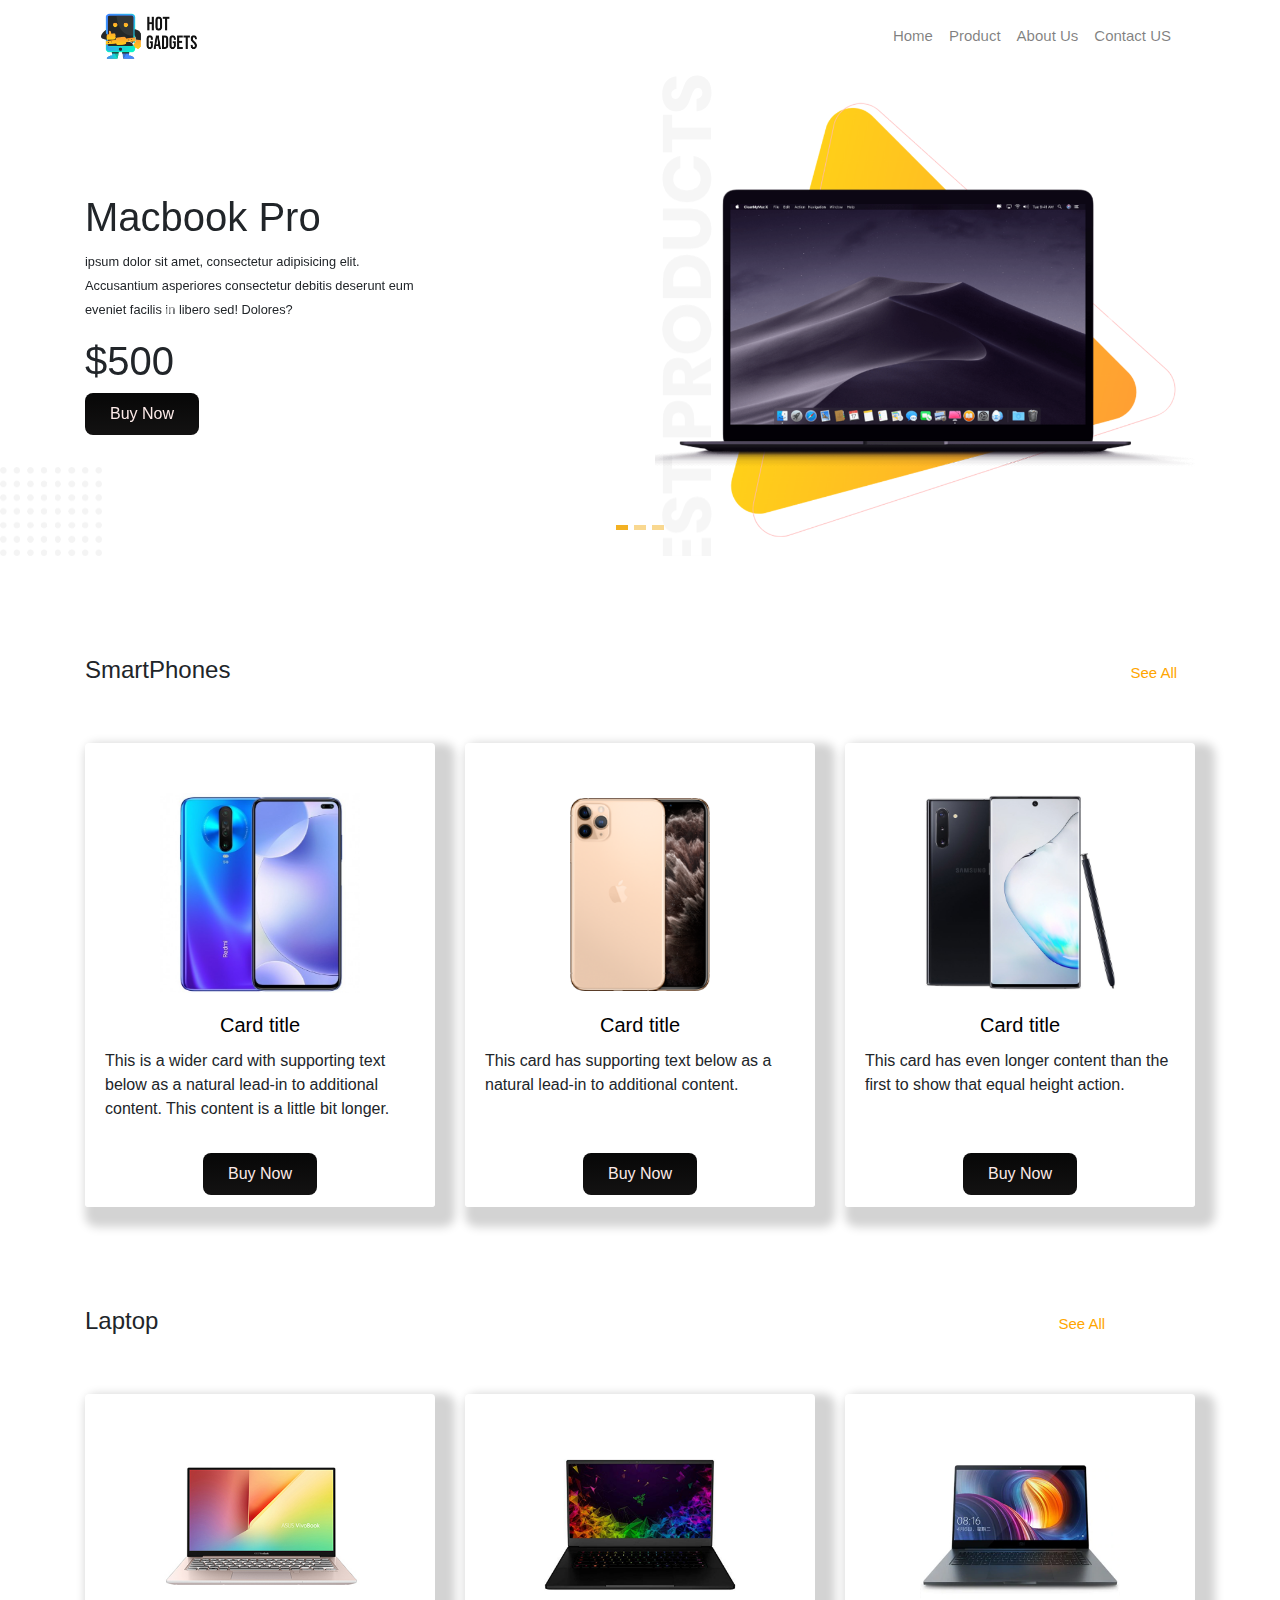
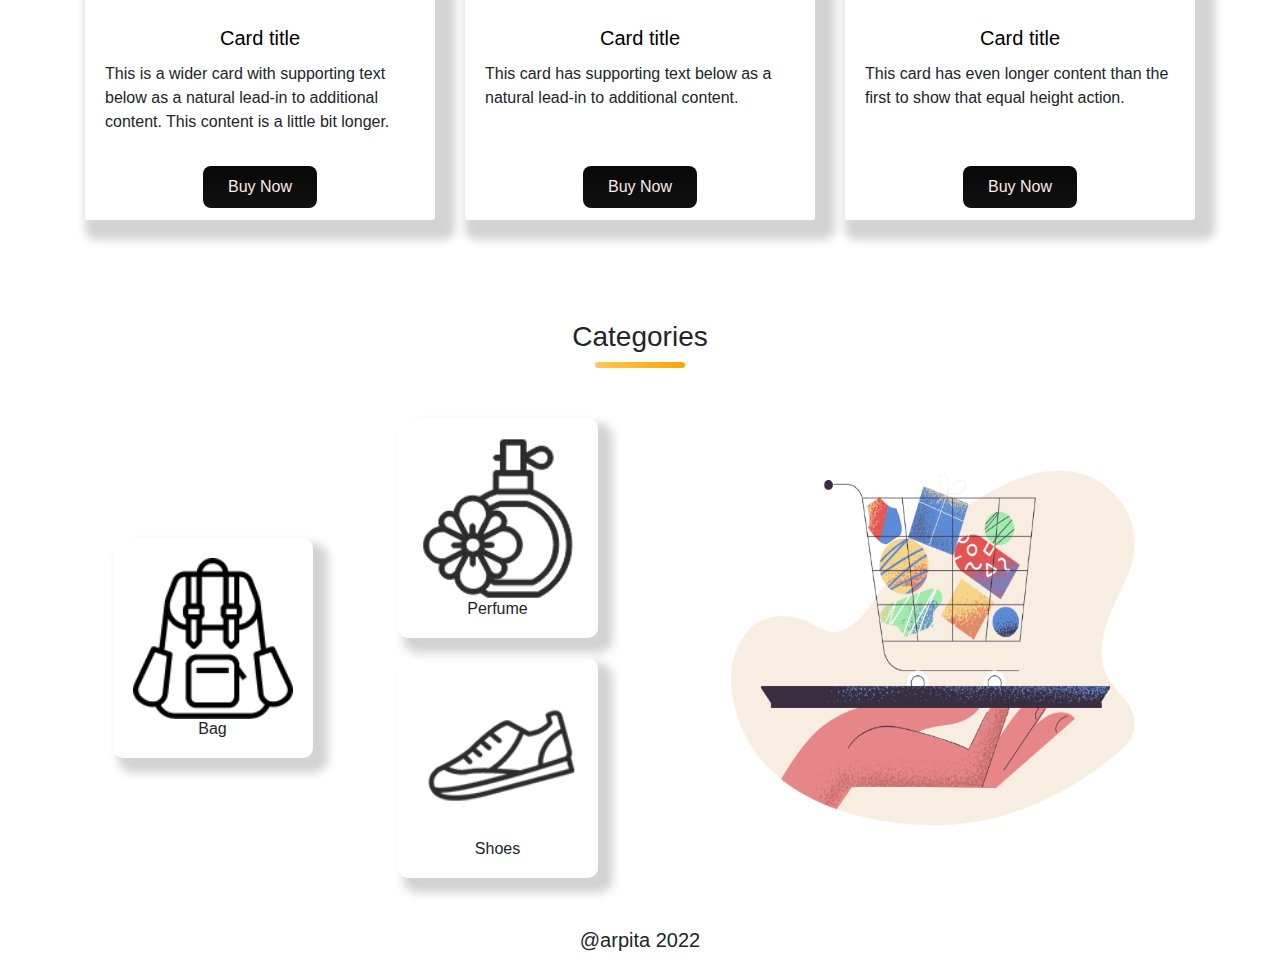
<file: index.html>
<!DOCTYPE html>
<html lang="en">
<head>
    <meta charset="UTF-8">
    <meta http-equiv="X-UA-Compatible" content="IE=edge">
    <meta name="viewport" content="width=device-width, initial-scale=1.0">
    <script src="https://cdn.jsdelivr.net/npm/jquery@3.6.0/dist/jquery.slim.min.js"></script>
    <script src="https://cdn.jsdelivr.net/npm/popper.js@1.16.1/dist/umd/popper.min.js"></script>
    <script src="https://cdn.jsdelivr.net/npm/bootstrap@4.6.1/dist/js/bootstrap.bundle.min.js"></script>
    <link rel="stylesheet" href="css/css/bootstrap.min.css">
    <link rel="stylesheet" href="style.css">
    <title>Document</title>
</head>

<body>

 
<!--================navigation===========================-->
  
<div class="container">
  <nav class="navbar navbar-expand-lg navbar-light">
    <a class="navbar-brand" href="#"><img src="logo.png" alt=""></a>
    <button class="navbar-toggler" type="button" data-toggle="collapse" data-target="#navbarNavAltMarkup" aria-controls="navbarNavAltMarkup" aria-expanded="false" aria-label="Toggle navigation">
      <span class="navbar-toggler-icon"></span>
    </button>
    <div class="collapse navbar-collapse justify-content-end" id="navbarNavAltMarkup">
      <div class="navbar-nav">
        <a class="nav-item nav-link" href="#">Home <span class="sr-only">(current)</span></a>
        <a class="nav-item nav-link" href="#">Product</a>
        <a class="nav-item nav-link" href="#">About Us</a>
        <a class="nav-item nav-link" href="#">Contact US</a>
      </div>
    </div>
  </nav>
</div>
<!-- =====================end the navigation==================-->

<!--=====================casousel=============================--->
<section class="bg-2">
  <div class="container">
    <div id="carouselExampleIndicators" class="carousel slide" data-ride="carousel">
        <ol class="carousel-indicators">
          <li data-target="#carouselExampleIndicators" data-slide-to="0" class="active"></li>
          <li data-target="#carouselExampleIndicators" data-slide-to="1"></li>
          <li data-target="#carouselExampleIndicators" data-slide-to="2"></li>
        </ol>
        <div class="carousel-inner">
            
          <div class="carousel-item active">
            <div class="row align-items-center">
                <div class="col-md-4 padded-class">   <h1>Macbook Pro</h1>
                  <p><small>ipsum dolor sit amet, consectetur adipisicing elit. Accusantium asperiores
                    consectetur debitis deserunt eum eveniet facilis in libero sed! Dolores?</small> 
                   </p>
                  <h1 class="price">$500</h1>
                  <button class="buy-now-button"> Buy Now</button></div>
                <div class="offset-md-2 col-md-6 bg-1"><img class="d-block w-100" src="banner-products/product-1.png" alt="First slide"></div>
            </div>
           
          </div>
          <div class="carousel-item">
            <div class="row align-items-center">
                <div class="col-md-4">
                  <h1>Siri</h1>
                  <P><small>ipsum dolor sit amet, consectetur adipisicing elit. Accusantium asperiores
                    consectetur debitis deserunt eum eveniet facilis in libero sed! Dolores?</small> 
                   </P>
                  <h1 class="price">$420</h1>
                  <button class="buy-now-button"> Buy Now</button>
                </div>
                <div class="offset-md-2 col-md-6 bg-1"><img class="d-block w-100" src="banner-products/slider-1.png" alt="Second slide"></div>
            </div>
           
          </div>
          <div class="carousel-item">
            <div class="row align-items-center">
                <div class="col-md-4">
                  <h1>Jumbrotron Sound Box</h1>
                  <P><small>ipsum dolor sit amet, consectetur adipisicing elit. Accusantium asperiores
                    consectetur debitis deserunt eum eveniet facilis in libero sed! Dolores?</small> 
                    </P>
                  <h1 class="price">$420</h1>
                  <button class="buy-now-button"> Buy Now</button>
                </div>
                <div class="offset-md-2 col-md-6 bg-1"><img class="d-block w-100" src="banner-products/slider-3.png" alt="Third slide">
                </div>
            </div>
          </div>
        </div>
        <a class="carousel-control-prev" href="#carouselExampleIndicators" role="button" data-slide="prev">
          <span class="carousel-control-prev-icon" aria-hidden="true"></span>
          <span class="sr-only">Previous</span>
        </a>
        <a class="carousel-control-next" href="#carouselExampleIndicators" role="button" data-slide="next">
          <span class="carousel-control-next-icon" aria-hidden="true"></span>
          <span class="sr-only">Next</span>
        </a>
      </div>
  </div>
</section>

<!--=====================casousel End=============================--->

<!--============phone Card=================-->
<section class="phones">
  <div class="container">
    <h4 class="smart-gad">SmartPhones<span class="see-all">See All</span></h4>
 
    <div class="card-deck">
     
      <div class="card">
        <div class="img-cls"><img src="phone/phone-1.png" class="card-img-top" alt="..."></div>
      
        <div class="card-body">
          
          <h5 class="card-title">Card title</h5>
          <p class="card-text">This is a wider card with supporting text below as a natural lead-in to additional content. This content is a little bit longer.</p>
        </div>
        <div class="card-footer">
          <button class="buy-now-button2"> Buy Now</button>
        </div>
      </div>
      <div class="card">
        <div class="img-cls"><img src="phone/phone-2.png" class="card-img-top" alt="..."></div>
        
        <div class="card-body">
          <h5 class="card-title">Card title</h5>
          <p class="card-text">This card has supporting text below as a natural lead-in to additional content.</p>
        </div>
        <div class="card-footer">
          <button class="buy-now-button2"> Buy Now</button>
        </div>
      </div>
      <div class="card">
        <div class="img-cls"> <img src="phone/phone-3.png" class="card-img-top" alt="..."></div>
       
        <div class="card-body">
          <h5 class="card-title">Card title</h5>
          <p class="card-text">This card has even longer content than the first to show that equal height action.</p>
        </div>
        <div class="card-footer">
          <button class="buy-now-button2"> Buy Now</button>
        </div>
      </div>
    </div>
  </div>
</section>
<!--============ End phone Card=================-->

<!--=============laptop card======================-->

<section class="laptop">
  <div class="container">
    <h4 class="smart-gad">Laptop<span class="see-all">See All</span></h4>
 
    <div class="card-deck">
     
      <div class="card">
        <div class="img-cls"><img src="laptop/product-1.png" class="card-img-top" alt="..."></div>
      
        <div class="card-body">
          
          <h5 class="card-title">Card title</h5>
          <p class="card-text">This is a wider card with supporting text below as a natural lead-in to additional content. This content is a little bit longer.</p>
        </div>
        <div class="card-footer">
          <button class="buy-now-button2"> Buy Now</button>
        </div>
      </div>
      <div class="card">
        <div class="img-cls"><img src="laptop/product-2.png" class="card-img-top" alt="..."></div>
        
        <div class="card-body">
          <h5 class="card-title">Card title</h5>
          <p class="card-text">This card has supporting text below as a natural lead-in to additional content.</p>
        </div>
        <div class="card-footer">
          <button class="buy-now-button2"> Buy Now</button>
        </div>
      </div>
      <div class="card">
        <div class="img-cls"> <img src="laptop/product-3.png" class="card-img-top" alt="..."></div>
       
        <div class="card-body">
          <h5 class="card-title">Card title</h5>
          <p class="card-text">This card has even longer content than the first to show that equal height action.</p>
        </div>
        <div class="card-footer">
          <button class="buy-now-button2"> Buy Now</button>
        </div>
      </div>
    </div>
  </div>
</section>
<!--============= End laptop card======================-->


<!--================catagories==========================-->

<section class="categories">
  <div class="container">
    <h3 class="cata">Categories</h3>
    <div class="categories-br"></div>
    <div class="row">
      <div class="last"></div>
      <div class="col-md-3 d-flex align-items-center justify-content-center">
        <div class="card-last">
            <img src="Categories/bag.png" class="card-img-top" alt="...">
            <h6 class="card-text">Bag</h6>
        </div>
    </div>

    <div class="col-md-3">
        <div class="d-flex justify-content-center">
            <div class="card-last">
                <img src="Categories/perfume.png" class="card-img-top" alt="...">
                <h6 class="card-text">Perfume</h6>
            </div>
        </div>

        <div class="d-flex justify-content-center">
          <div class="card-last2">
            <div class="card-last">
             <img src="Categories/shoe.png" class="card-img-top" alt="...">
                
                <h6 class="card-text">Shoes</h6>
            </div>
            </div>

        </div>
    </div>
      <div class="col-md-6 d-flex justify-content-center"><img  class="pale-img" src="Categories/pale-order.png" alt=""></div>
    </div>
  </div>
</section>


<!--=================end catagories=====================-->

<footer>
  <h5>@arpita 2022</h5>
</footer>




<script src="https://code.jquery.com/jquery-3.3.1.slim.min.js" integrity="sha384-q8i/X+965DzO0rT7abK41JStQIAqVgRVzpbzo5smXKp4YfRvH+8abtTE1Pi6jizo" crossorigin="anonymous"></script>
<script src="https://cdn.jsdelivr.net/npm/popper.js@1.14.3/dist/umd/popper.min.js" integrity="sha384-ZMP7rVo3mIykV+2+9J3UJ46jBk0WLaUAdn689aCwoqbBJiSnjAK/l8WvCWPIPm49" crossorigin="anonymous"></script>
<script src="https://cdn.jsdelivr.net/npm/bootstrap@4.1.3/dist/js/bootstrap.min.js" integrity="sha384-ChfqqxuZUCnJSK3+MXmPNIyE6ZbWh2IMqE241rYiqJxyMiZ6OW/JmZQ5stwEULTy" crossorigin="anonymous"></script>
    
</body>
</html>
</file>
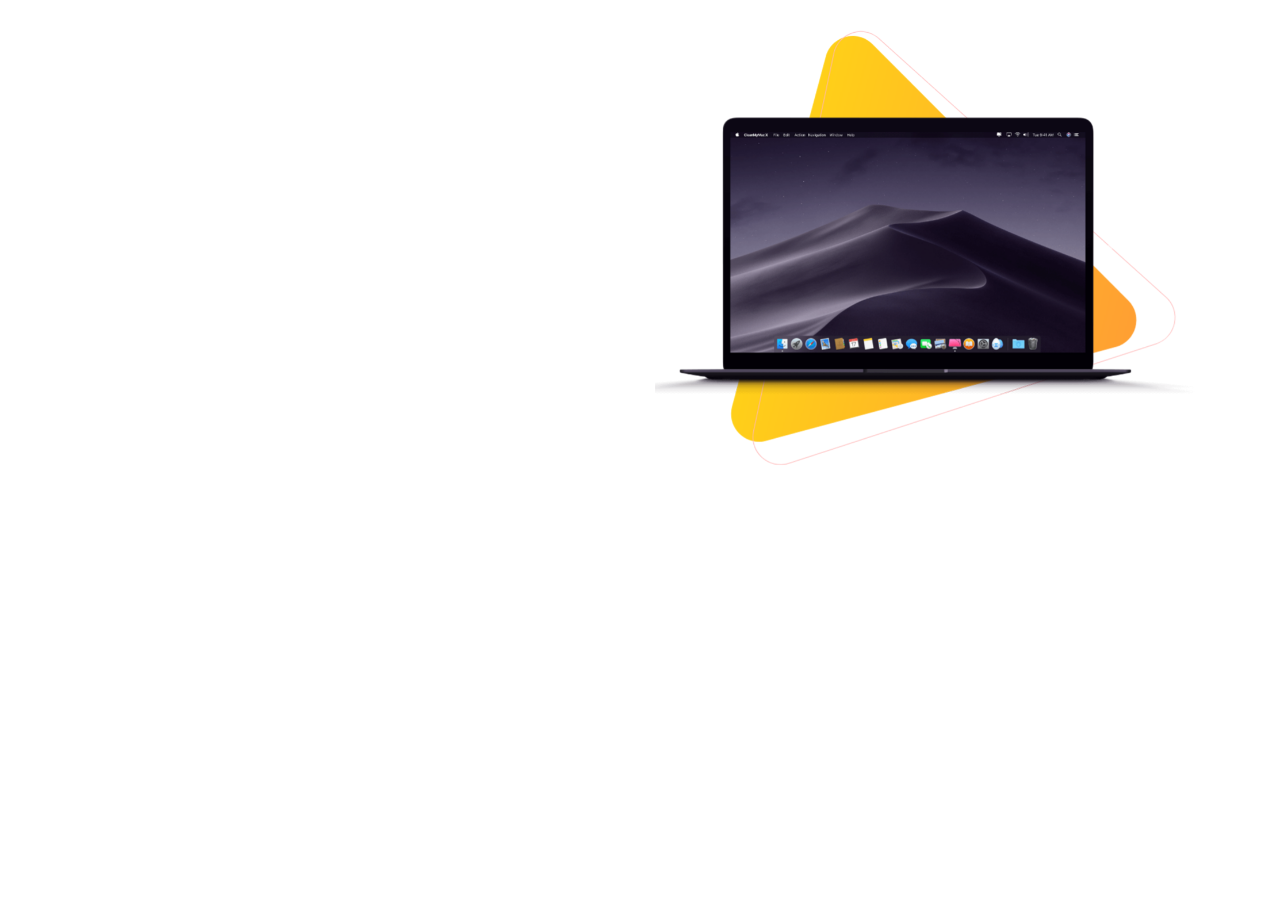
<file: exm.html>
<!DOCTYPE html>
<html lang="en">
<head>
    <meta charset="UTF-8">
    <meta http-equiv="X-UA-Compatible" content="IE=edge">
    <meta name="viewport" content="width=device-width, initial-scale=1.0">
    <link rel="stylesheet" href="css/css/bootstrap.min.css">
    <title>Document</title>
</head>
<body>

    <div class="container">
        <div id="carouselExampleIndicators" class="carousel slide" data-ride="carousel">
            <ol class="carousel-indicators">
              <li data-target="#carouselExampleIndicators" data-slide-to="0" class="active"></li>
              <li data-target="#carouselExampleIndicators" data-slide-to="1"></li>
              <li data-target="#carouselExampleIndicators" data-slide-to="2"></li>
            </ol>
            <div class="carousel-inner">
                
              <div class="carousel-item active">
                <div class="row">
                    <div class="col-md-6"></div>
                    <div class="col-md-6"><img class="d-block w-100" src="banner-products/product-1.png" alt="First slide"></div>
                </div>
               
              </div>
              <div class="carousel-item">
                <div class="row">
                    <div class="col-md-6"></div>
                    <div class="col-md-6"><img class="d-block w-100" src="banner-products/slider-1.png" alt="Second slide"></div>
                </div>
               
              </div>
              <div class="carousel-item">
                <div class="row">
                    <div class="col-md-6"></div>
                    <div class="col-md-6"><img class="d-block w-100" src="banner-products/slider-3.png" alt="Third slide">
                    </div>
                </div>
              </div>
            </div>
            <a class="carousel-control-prev" href="#carouselExampleIndicators" role="button" data-slide="prev">
              <span class="carousel-control-prev-icon" aria-hidden="true"></span>
              <span class="sr-only">Previous</span>
            </a>
            <a class="carousel-control-next" href="#carouselExampleIndicators" role="button" data-slide="next">
              <span class="carousel-control-next-icon" aria-hidden="true"></span>
              <span class="sr-only">Next</span>
            </a>
          </div>
    </div>

<script src="https://code.jquery.com/jquery-3.3.1.slim.min.js" integrity="sha384-q8i/X+965DzO0rT7abK41JStQIAqVgRVzpbzo5smXKp4YfRvH+8abtTE1Pi6jizo" crossorigin="anonymous"></script>
<script src="https://cdn.jsdelivr.net/npm/popper.js@1.14.3/dist/umd/popper.min.js" integrity="sha384-ZMP7rVo3mIykV+2+9J3UJ46jBk0WLaUAdn689aCwoqbBJiSnjAK/l8WvCWPIPm49" crossorigin="anonymous"></script>
<script src="https://cdn.jsdelivr.net/npm/bootstrap@4.1.3/dist/js/bootstrap.min.js" integrity="sha384-ChfqqxuZUCnJSK3+MXmPNIyE6ZbWh2IMqE241rYiqJxyMiZ6OW/JmZQ5stwEULTy" crossorigin="anonymous"></script>
    
    
</body>
</html>
</file>
<file: style.css>
.nav-item{
  font-size: 15px;
 
  color: rgb(88, 85, 85);
}

.navbar-brand img{ /* for the logo img*/
    width: 100px;
}

.bg-1{
 
    background-image: url("bg-1.png");
    background-repeat: no-repeat;

}

.bg-2{
    background-image: url("bg-2.png");
    background-repeat: no-repeat;
    background-position-y: bottom;
  
    background-size: 8%;
    
}

/* button for crousel*/

.buy-now-button{
    background-image: linear-gradient(to bottom, #070707 0%, #131212 100%);
      color: #fceae8;
      border: none;
      border-radius: 8px;
      padding: 9px 25px;
      cursor: pointer;
  }

  /* indicator for crousel*/
 .carousel-indicators li { 
    border-radius: 20px;
    width: 12px;
    height: 5px;
    background-color: #f3b123;
}


/* for  all card title*/
.card-title{ 
    text-align: center;
    color: black;
    font-size: 20px;
}

/* for  all card  price*/
.price1{ 
    text-align: center;
    color: #070707;
    font-size: 20px;
}
 
/* button for phone and laptop*/
.buy-now-button2{ 
    background-image: linear-gradient(to bottom, #070707 0%, #131212 100%);
      color: #fceae8;
      border: none;
      border-radius: 8px;
      padding: 9px 25px;
      cursor: pointer;
    
  }

   /* all card footer*/
  .card-footer{  
    text-align: center;
    border: none;
    background-color: white;
  }


  /* or all card of laptop and phone*/
  .card{ 
    border: none;
    box-shadow: 10px 10px 10px 10px lightgray;
  }


/* for all card of laptop and phone*/
  .card img{ 
    width: 200px;
  }

  /* for  all card  img of laptop and phone*/
  .img-cls{ 
    padding-top: 50px;
    text-align: center;
  }

  
   /* for the name part of laptop and phone*/
  .smart-gad{ 
    padding-top: 100px;
    padding-bottom: 50px;
  }

  /* for the see all part of laptop and phone*/
  .see-all{ 
    padding-left: 900px;
    font-size: 15px;
    color: orange;
  }


  /* for the categories name to be the center and top pading*/
  .cata{ 
    text-align: center;
    padding-top: 100px;
  }


/* last part categories big img*/
.pale-img{  
    width: 100%;
  }

/*straight line bellow the category*/
.categories-br{  
    margin: 0 auto 50px;
    width: 90px;
    height: 6px;
    border-radius: 5px;
    background-image: linear-gradient(to right, #FFC75BFF 0%, orange 100%);
}

 /* for the category card for half 1st 3 picture*/
.card-last{ 
    border: none;
    border-radius: 10px;
    box-shadow: 10px 10px 10px 5px lightgray;
    padding: 20px;
    width: 200px;
   

}


/* for the padding between shoes and perume picture at the category part*/
.card-last2{   
    padding-top: 20px;
}

/* for the category all text in the center*/
.categories{  
    text-align: center;
}

footer{
    text-align: center;
    padding-top: 50px;
}
</file>
